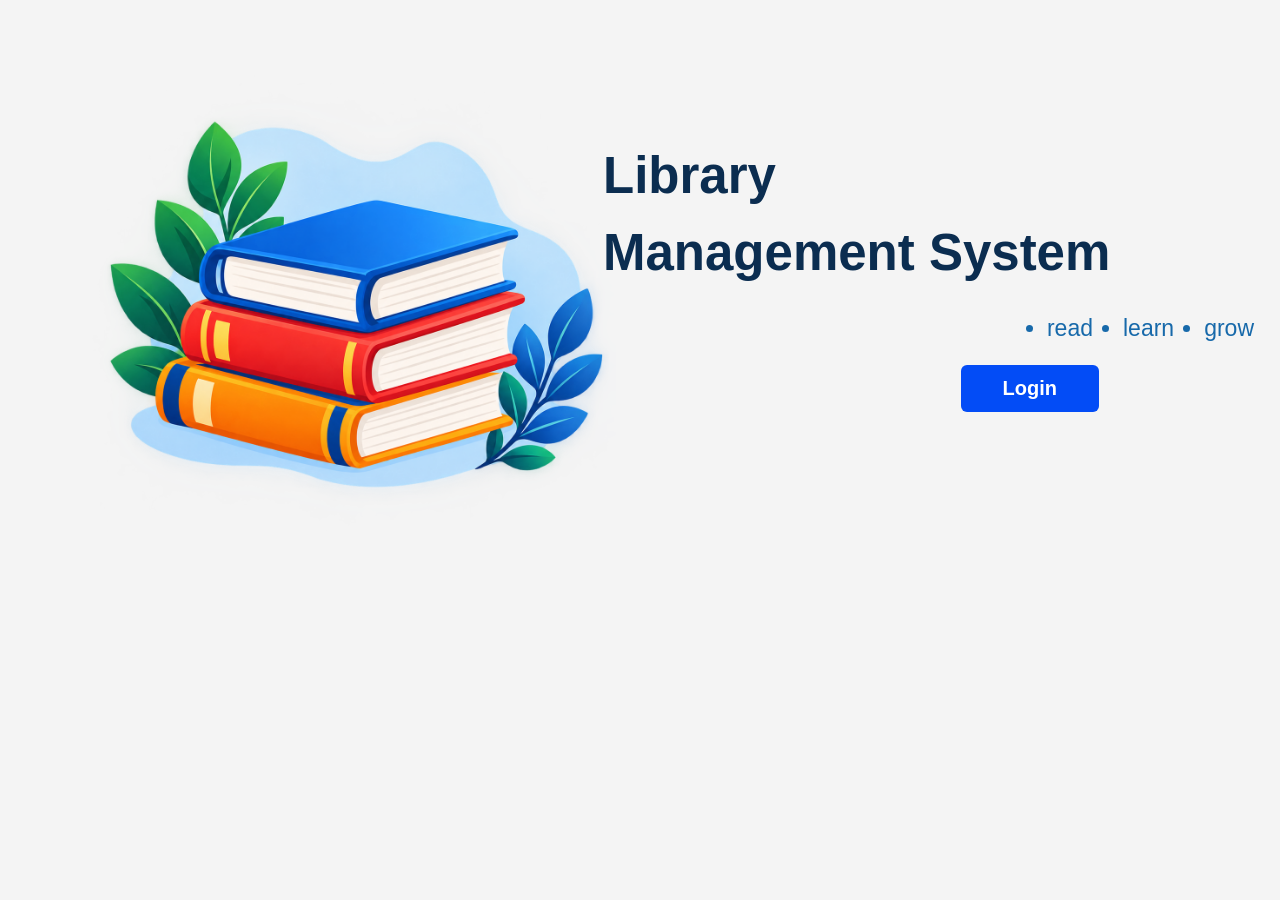
<file: index.html>
<!DOCTYPE html>
<html lang="en">
<head>
  <meta charset="UTF-8">
  <meta name="viewport" content="width=device-width, initial-scale=1.0">
  <title>library</title>
  <link rel="stylesheet" href="style.css">
</head>
<body>
  <header>
    <div class="logo"><img src="library 1 logo.png" alt="logo"></div>
    <div class="h2">
      <p>Library</p>
    </div>
    <div class="h1">
      <p>Management System</p>
    </div>
    <div class="bullets">
      <ul>
        <li>read</li>
        <li>learn</li>
        <li>grow</li>
      </ul>
    </div>
    <a href="login.html">
      <button class="button">Login</button>
    </a>
  </header>
</body>
</html>
</file>
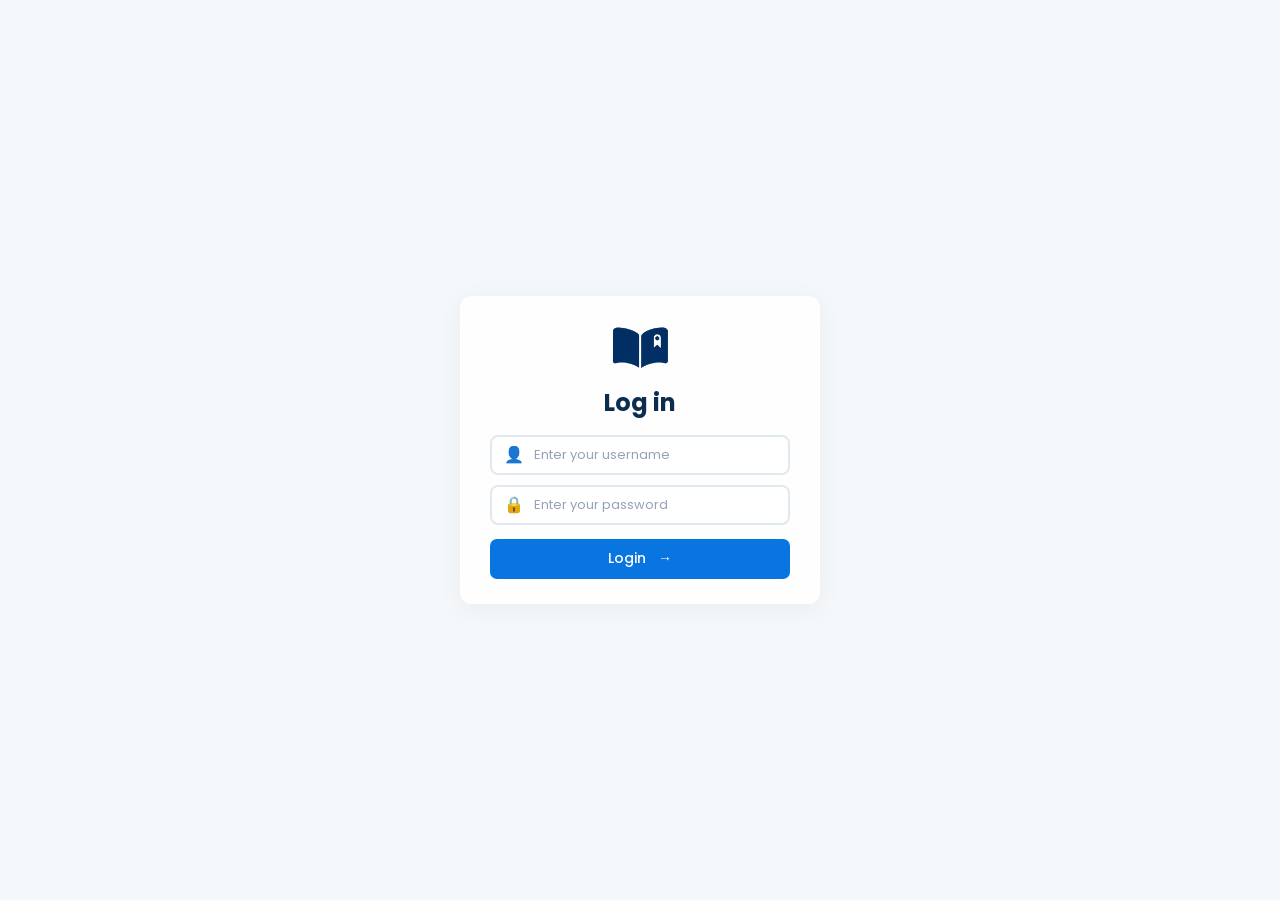
<file: login.html>
<!DOCTYPE html>
<html lang="en">
<head>
    <!-- Defines the character encoding and makes the page responsive -->
    <meta charset="UTF-8">
    <meta name="viewport" content="width=device-width, initial-scale=1.0">

    <!-- Links the external CSS file for page styling -->
    <link rel="stylesheet" href="stylesheet1.css">

    <!-- Sets the title displayed in the browser tab -->
    <title>Library Management System - Login</title>
</head>
<body>

    <!-- Main container for the login page -->
    <main class="container">
        <section class="right-panel">

            <!-- Displays the library logo and login heading -->
            <div class="logo">
                <img src="library 2 logo.png" alt="Library Logo">
                <p>Log in</p>
            </div>

            <!-- Login form for entering username and password -->
            <form id="loginForm">

                <!-- Username input field -->
                <div class="input-group">
                    <div class="input-wrapper">
                        <span class="input-icon">👤</span>
                        <input
                            type="text"
                            id="username"
                            placeholder="Enter your username"
                            required>
                    </div>
                </div>

                <!-- Password input field -->
                <div class="input-group">
                    <div class="input-wrapper">
                        <span class="input-icon">🔒</span>
                        <input
                            type="password"
                            id="password"
                            placeholder="Enter your password"
                            required>
                    </div>
                </div>

                <!-- Submits the login form -->
                <button type="submit" class="login-btn">
                    Login &nbsp; →
                </button>

            </form>
        </section>
    </main>

    <!-- JavaScript handles form submission and page redirection -->
    <script>
        document.getElementById("loginForm").addEventListener("submit", function(event) {

            // Prevents the form from reloading the page
            event.preventDefault();

            // Redirects the user to the dashboard page
            window.location.href = "dassboard.html";
        });
    </script>

</body>
</html>
</file>
<file: style.css>
/* ===== Reset ===== */
* {
  margin: 0;
  padding: 0;
  box-sizing: border-box;
}

body {
  font-family: 'Poppins', sans-serif;
  line-height: 1.6;
  background-color: #f4f4f4;
  color: #333;
}

img {
  max-width: 100%;
  height: auto;
}

a {
  text-decoration: none;
  color: inherit;
}

/* ===== Desktop (original design) ===== */
.logo {
  width: 545px;
  margin-left: 71px;
  margin-top: 12px;
}

.h2 {
  position: absolute;
  top: 135px;
  left: 603px;
  font-size: 51px;
  font-weight: 750;
  color: #0B2D50;
}

.h1 {
  position: absolute;
  top: 212px;
  left: 603px;
  font-size: 51px;
  font-weight: 700;
  color: #0B2D50;
}

.h3 {
  position: absolute;
  top: 100px;
  right: 50px;
}

.bullets ul {
  display: flex;
  gap: 30px;
  list-style-type: disc;
  color: #1769AA;
  position: absolute;
  top: 310px;
  right: 26px;
  font-size: 23px;
}

.button {
  position: absolute;
  top: 365px;
  right: 181px;
  background-color: #034cf6;
  color: #FFFFFF;
  padding: 12px 42px;
  font-size: 20px;
  font-weight: 600;
  border: none;
  border-radius: 6px;
  cursor: pointer;
}

/* ===== Laptop chhota / Tablet landscape (max 1100px) ===== */
@media (max-width: 1100px) {
  .logo {
    width: 400px;
    margin-left: 30px;
  }

  .h2,
  .h1 {
    left: 450px;
    font-size: 40px;
  }

  .h2 { top: 120px; }
  .h1 { top: 180px; }

  .h3 {
    right: 30px;
  }

  .bullets ul {
    top: 270px;
    right: 20px;
    gap: 22px;
    font-size: 19px;
  }

  .button {
    top: 330px;
    right: 120px;
  }
}

/* ===== Tablet portrait (max 850px) - absolute hatao, stack karo ===== */
@media (max-width: 850px) {
  .h2,
  .h1,
  .h3,
  .bullets ul,
  .button {
    position: static;
  }

  .logo {
    display: block;
    width: 320px;
    margin: 16px auto 0;
  }

  .h2,
  .h1 {
    display: block;
    text-align: center;
    font-size: 36px;
    padding: 0 20px;
  }

  .h2 { margin-top: 20px; }

  .h3 {
    display: block;
    text-align: center;
    margin: 14px 20px 0;
  }

  .bullets ul {
    justify-content: center;
    flex-wrap: wrap;
    gap: 14px 30px;
    margin: 20px 20px 0 40px;
    font-size: 18px;
  }

  .button {
    display: block;
    margin: 24px auto 30px;
  }
}

/* ===== Mobile (max 600px) ===== */
@media (max-width: 600px) {
  .logo {
    width: 220px;
    margin-top: 12px;
  }

  .h2,
  .h1 {
    font-size: 26px;
    line-height: 1.25;
    padding: 0 16px;
  }

  .h2 { margin-top: 16px; }

  .h3 {
    font-size: 15px;
    margin: 10px 16px 0;
  }

  .bullets ul {
    flex-direction: column;   /* mobile par ek ke niche ek */
    align-items: flex-start;
    gap: 8px;
    margin: 16px 16px 0 44px;
    font-size: 16px;
  }

  .button {
    width: calc(100% - 32px);
    max-width: 320px;
    padding: 12px 20px;
    font-size: 18px;
    margin: 20px auto 28px;
  }
}

/* ===== Chhote phones (max 380px) ===== */
@media (max-width: 380px) {
  .logo { width: 180px; }

  .h2,
  .h1 { font-size: 22px; }

  .bullets ul { font-size: 15px; }
}
</file>
<file: stylesheet1.css>
/* Google Font: Poppins font use karne ke liye */
@import url('https://fonts.googleapis.com/css2?family=Poppins:wght@400;500;600;700&display=swap');

/* Reset: Browser ki default spacing hatane ke liye */
* {
    margin: 0;
    padding: 0;
    box-sizing: border-box; /* Width mein padding aur border bhi count honge */
    font-family: 'Poppins', sans-serif;
}

/* Page Background: Puri screen ka background */
body {
    min-height: 100vh; /* Screen ki kam se kam puri height */
    display: flex; /* Elements ko arrange karne ke liye */
    justify-content: center; /* Horizontal direction mein center */
    align-items: center; /* Vertical direction mein center */
    padding: 20px;
    background: #f4f8fb;
}

/* Login Container: Login box ka design */
.container {
    width: 100%;
    max-width: 360px; /* Box ki maximum width */
    padding: 25px 30px;
    background: rgba(255, 255, 255, 0.9); /* Halka transparent white */
    border-radius: 12px; /* Corners ko gol karne ke liye */
    box-shadow: 0 4px 25px rgba(0, 0, 0, 0.05); /* Halka shadow */
}

/* Right Panel: Login ke elements ko vertical arrange karna */
.right-panel {
    width: 100%;
    display: flex;
    flex-direction: column; /* Elements ko upar se neeche rakhna */
    align-items: center;
}

/* Logo Section */
.logo {
    width: 100%;
    text-align: center;
    margin-bottom: 15px;
}

.logo img {
    display: block;
    width: 129px;
    height: auto; /* Image ka original ratio maintain rahega */
    margin: 0 auto 12px;
}

.logo p {
    color: #0b2d50;
    font-size: 24px;
    font-weight: 700; /* Bold text */
    text-align: center;
}

/* Input Group: Har input field ka section */
.input-group {
    width: 100%;
    margin-bottom: 10px;
}

/* Input Wrapper: Input aur icon ka outer box */
.input-wrapper {
    width: 100%;
    height: 40px;
    display: flex;
    align-items: center;
    gap: 10px; /* Icon aur input ke beech ki doori */
    padding: 0 12px;
    border: 2px solid #e1e9f0;
    border-radius: 8px;
    background: #fff;
    transition: 0.3s; /* Changes ko smooth banata hai */
}

/* Focus: Jab user input box par click kare */
.input-wrapper:focus-within {
    border-color: #1677e8;
    box-shadow: 0 0 5px rgba(22, 119, 232, 0.12);
}

/* Input Icon: Input ke andar bana icon */
.input-icon {
    font-size: 16px;
    color: #536b82;
}

/* Input Field: Username aur password likhne ki jagah */
.input-wrapper input {
    width: 100%;
    min-width: 0; /* Flex layout mein input ko bahar nikalne se rokta hai */
    height: 100%;
    border: none;
    outline: none; /* Click karne par default outline hatata hai */
    background: transparent; /* Peechhe ka background dikhata hai */
    color: #0b2d50;
    font-size: 13px;
}

/* Placeholder: Input ke andar dikhne wala hint */
.input-wrapper input::placeholder {
    color: #94a3b8;
}

/* Toggle Password: Password dikhane ya chhupane ka button */
.toggle-password {
    border: none;
    background: transparent;
    color: #1677e8;
    font-size: 11px;
    cursor: pointer; /* Mouse le jaane par hand pointer */
}

/* Login Button */
.login-btn {
    width: 100%;
    height: 40px;
    margin-top: 4px;
    border: none;
    border-radius: 7px;
    background: #0875e1;
    color: #fff;
    font-size: 14px;
    font-weight: 500;
    cursor: pointer;
    transition: 0.3s;
}

/* Hover: Mouse button par le jaane par */
.login-btn:hover {
    background: #0563c5;
}

/* Register Section */
.register {
    width: 100%;
    margin-top: 15px;
    text-align: center;
}

.register p {
    color: #075bc4;
    font-size: 12px;
    font-weight: 500;
    cursor: pointer;
}

/* Default Login Credentials: Demo login details */
.default-login {
    width: 100%;
    margin-top: 20px;
    text-align: center;
}

/* Divider: Do sections ke beech ki line */
.divider {
    display: flex;
    align-items: center;
    gap: 10px;
    color: #64748b;
    font-size: 11px;
}

/* Before aur After: Text ke dono taraf line banate hain */
.divider::before,
.divider::after {
    content: "";
    flex: 1; /* Available space ko barabar use karna */
    height: 1px;
    background: #d5e3f3;
}

/* Login Details */
.credentials {
    margin-top: 10px;
    color: #64748b;
    font-size: 11px;
}

.credentials strong {
    color: #075bc4;
}

/* Error Message: Galat details par error dikhane ke liye */
.error-message {
    width: 100%;
    min-height: 16px;
    margin-top: 8px;
    color: #dc2626;
    font-size: 11px;
    text-align: center;
}

/* Responsive Design: Mobile screen ke liye */
@media (max-width: 480px) {
    body {
        padding: 15px;
    }

    .container {
        padding: 25px 22px;
    }
}

/* Small Mobile: 320px ya usse chhoti screen ke liye */
@media (max-width: 320px) {
    .container {
        padding: 20px 15px;
    }

    .logo img {
        width: 45px;
    }

    .logo p {
        font-size: 21px;
    }
}
</file>
